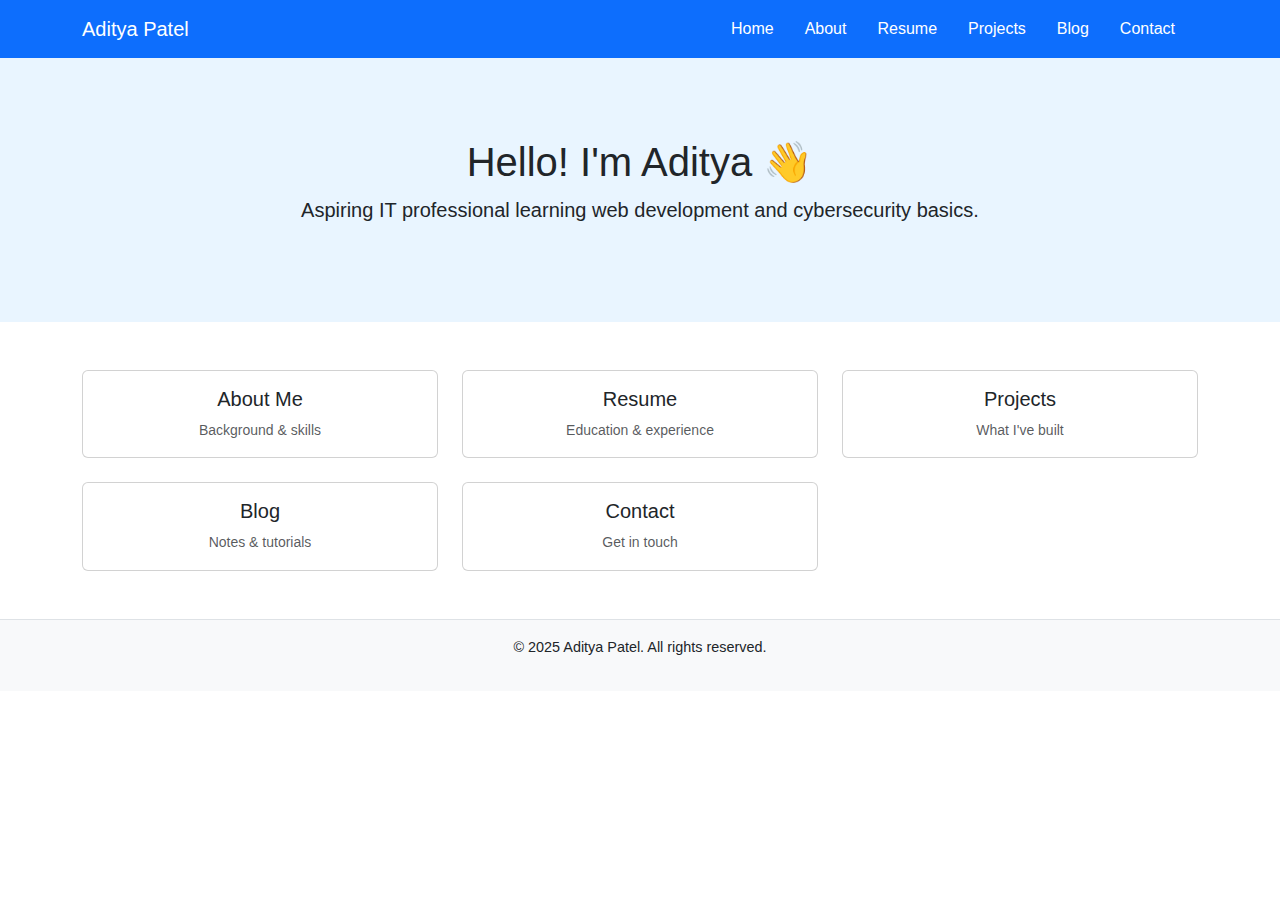
<file: index.html>
<!DOCTYPE html>
<html lang="en">
<head>
  <meta charset="UTF-8">
  <meta name="viewport" content="width=device-width, initial-scale=1.0">
  <title>Home | Aditya Patel</title>
  
<link href="https://cdn.jsdelivr.net/npm/bootstrap@5.3.3/dist/css/bootstrap.min.css" rel="stylesheet">
<link rel="stylesheet" href="style.css">

  <style>
    #hero {
        background:#e9f5ff;
        padding: 80px 0;
        text-align:center;
    }
    #hero img {
        border-radius:50%;
        width:150px;
        height:150px;
        object-fit:cover;
        margin-bottom:20px;
    }
    .link-card {
        transition: transform 0.2s;
    }
    .link-card:hover {
        transform: translateY(-5px);
    }
  </style>
</head>
<body>
  
<nav class="navbar navbar-expand-lg navbar-dark">
  <div class="container">
    <a class="navbar-brand" href="index.html">Aditya Patel</a>
    <button class="navbar-toggler" type="button" data-bs-toggle="collapse" data-bs-target="#navbarNav">
      <span class="navbar-toggler-icon"></span>
    </button>
    <div class="collapse navbar-collapse" id="navbarNav">
      <ul class="navbar-nav ms-auto">
        <li class="nav-item"><a class="nav-link" href="index.html">Home</a></li>
        <li class="nav-item"><a class="nav-link" href="about.html">About</a></li>
        <li class="nav-item"><a class="nav-link" href="resume.html">Resume</a></li>
        <li class="nav-item"><a class="nav-link" href="projects.html">Projects</a></li>
        <li class="nav-item"><a class="nav-link" href="blog.html">Blog</a></li>
        <li class="nav-item"><a class="nav-link" href="contact.html">Contact</a></li>
      </ul>
    </div>
  </div>
</nav>

  <section id="hero">
   
    <h1>Hello! I'm Aditya 👋</h1>
    <p class="lead">Aspiring IT professional learning web development and cybersecurity basics.</p>
  </section>

  <!-- Clickable portfolio sections -->
  <section class="container my-5">
    <div class="row g-4">
      <div class="col-6 col-md-4">
        <a href="about.html" class="text-decoration-none">
          <div class="card link-card h-100 text-center">
            <div class="card-body">
              <h5 class="card-title">About Me</h5>
              <p class="card-text small text-muted">Background &amp; skills</p>
            </div>
          </div>
        </a>
      </div>
      <div class="col-6 col-md-4">
        <a href="resume.html" class="text-decoration-none">
          <div class="card link-card h-100 text-center">
            <div class="card-body">
              <h5 class="card-title">Resume</h5>
              <p class="card-text small text-muted">Education &amp; experience</p>
            </div>
          </div>
        </a>
      </div>
      <div class="col-6 col-md-4">
        <a href="projects.html" class="text-decoration-none">
          <div class="card link-card h-100 text-center">
            <div class="card-body">
              <h5 class="card-title">Projects</h5>
              <p class="card-text small text-muted">What I've built</p>
            </div>
          </div>
        </a>
      </div>
      <div class="col-6 col-md-4">
        <a href="blog.html" class="text-decoration-none">
          <div class="card link-card h-100 text-center">
            <div class="card-body">
              <h5 class="card-title">Blog</h5>
              <p class="card-text small text-muted">Notes &amp; tutorials</p>
            </div>
          </div>
        </a>
      </div>
      <div class="col-6 col-md-4">
        <a href="contact.html" class="text-decoration-none">
          <div class="card link-card h-100 text-center">
            <div class="card-body">
              <h5 class="card-title">Contact</h5>
              <p class="card-text small text-muted">Get in touch</p>
            </div>
          </div>
        </a>
      </div>
    </div>
  </section>

  
<footer>
  <p>&copy; 2025 Aditya Patel. All rights reserved.</p>
</footer>

  <script src="https://cdn.jsdelivr.net/npm/bootstrap@5.3.3/dist/js/bootstrap.bundle.min.js"></script>
</body>
</html>
</file>
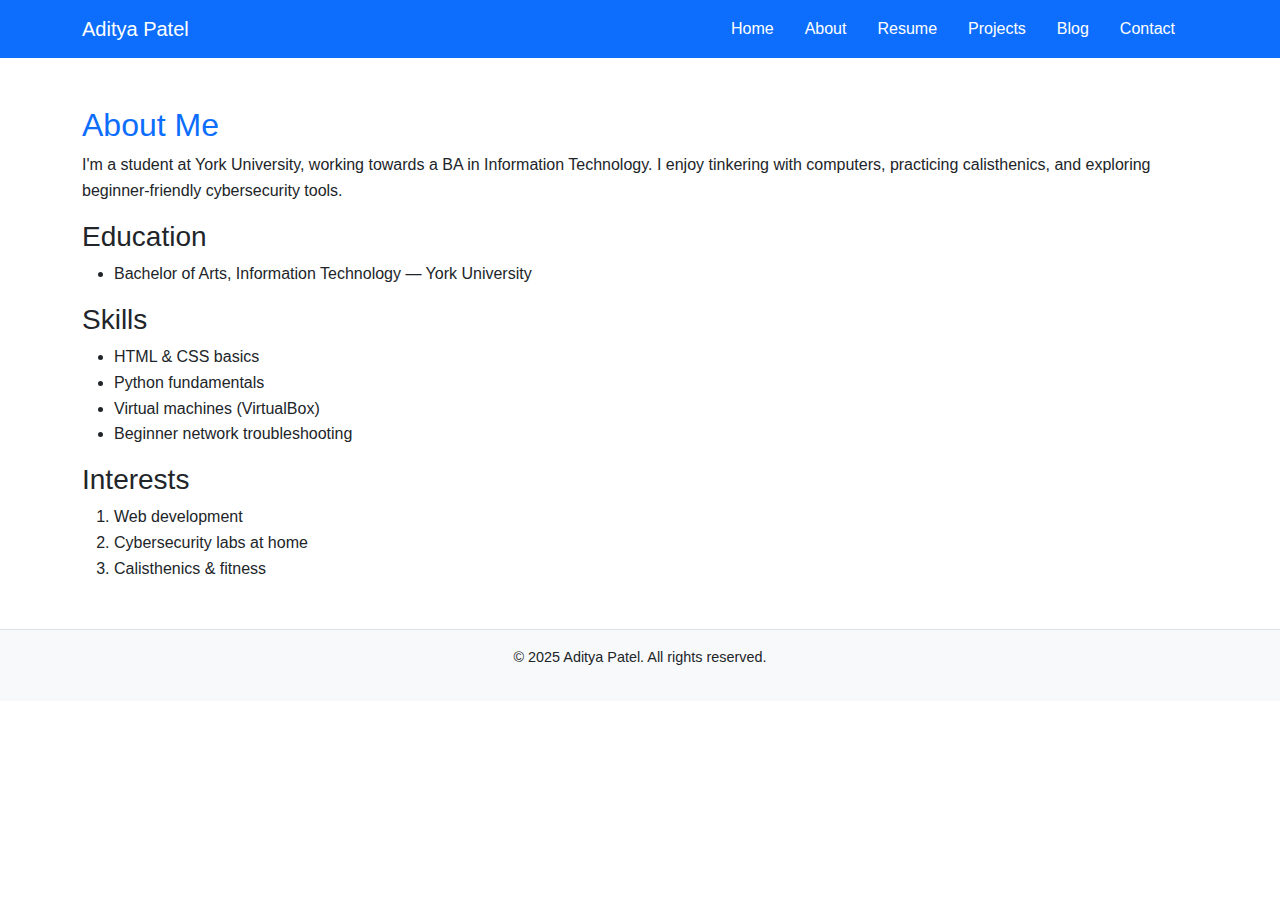
<file: about.html>
<!DOCTYPE html>
<html lang="en">
<head>
  <meta charset="UTF-8">
  <meta name="viewport" content="width=device-width, initial-scale=1.0">
  <title>About | Aditya Patel</title>
  
<link href="https://cdn.jsdelivr.net/npm/bootstrap@5.3.3/dist/css/bootstrap.min.css" rel="stylesheet">
<link rel="stylesheet" href="style.css">

  <style>
    h2 {
        color:#0d6efd;
    }
  </style>
</head>
<body>
  
<nav class="navbar navbar-expand-lg navbar-dark">
  <div class="container">
    <a class="navbar-brand" href="index.html">Aditya Patel</a>
    <button class="navbar-toggler" type="button" data-bs-toggle="collapse" data-bs-target="#navbarNav">
      <span class="navbar-toggler-icon"></span>
    </button>
    <div class="collapse navbar-collapse" id="navbarNav">
      <ul class="navbar-nav ms-auto">
        <li class="nav-item"><a class="nav-link" href="index.html">Home</a></li>
        <li class="nav-item"><a class="nav-link" href="about.html">About</a></li>
        <li class="nav-item"><a class="nav-link" href="resume.html">Resume</a></li>
        <li class="nav-item"><a class="nav-link" href="projects.html">Projects</a></li>
        <li class="nav-item"><a class="nav-link" href="blog.html">Blog</a></li>
        <li class="nav-item"><a class="nav-link" href="contact.html">Contact</a></li>
      </ul>
    </div>
  </div>
</nav>

  <div class="container my-5">
    <h2>About Me</h2>
    <p>I'm a student at York University, working towards a BA in Information Technology. I enjoy tinkering with computers, practicing calisthenics, and exploring beginner‑friendly cybersecurity tools.</p>

    <h3>Education</h3>
    <ul>
      <li>Bachelor of Arts, Information Technology — York University </li>
    </ul>

    <h3>Skills</h3>
    <ul>
      <li>HTML &amp; CSS basics</li>
      <li>Python fundamentals</li>
      <li>Virtual machines (VirtualBox)</li>
      <li>Beginner network troubleshooting</li>
    </ul>

    <h3>Interests</h3>
    <ol>
      <li>Web development</li>
      <li>Cybersecurity labs at home</li>
      <li>Calisthenics &amp; fitness</li>
    </ol>
  </div>
  
<footer>
  <p>&copy; 2025 Aditya Patel. All rights reserved.</p>
</footer>

  <script src="https://cdn.jsdelivr.net/npm/bootstrap@5.3.3/dist/js/bootstrap.bundle.min.js"></script>
</body>
</html>
</file>
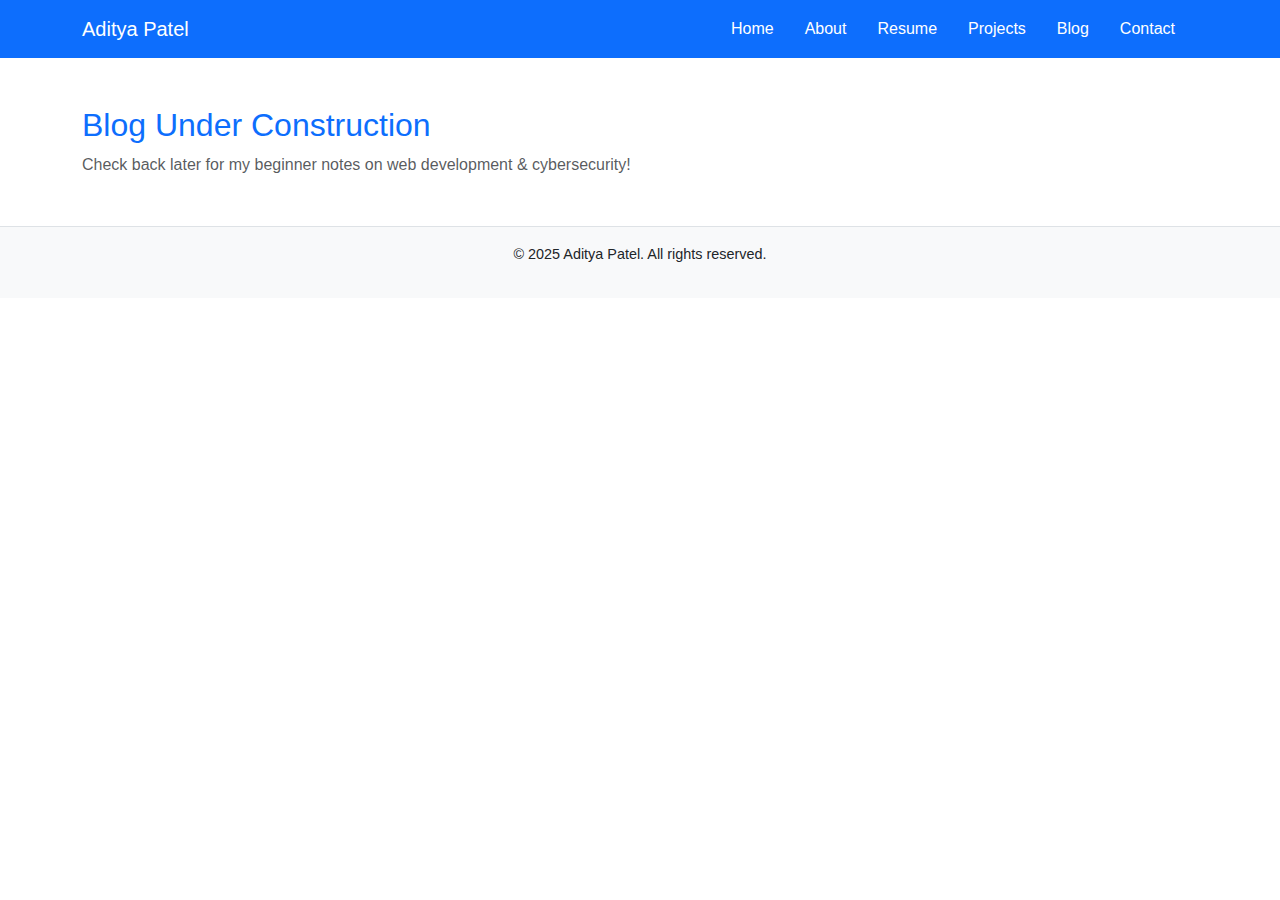
<file: blog.html>
<!DOCTYPE html>
<html lang="en">
<head>
  <meta charset="UTF-8">
  <meta name="viewport" content="width=device-width, initial-scale=1.0">
  <title>Blog | Aditya Patel</title>
  
<link href="https://cdn.jsdelivr.net/npm/bootstrap@5.3.3/dist/css/bootstrap.min.css" rel="stylesheet">
<link rel="stylesheet" href="style.css">

  <style>
    h2 {
        color:#0d6efd;
    }
  </style>
</head>
<body>
  
<nav class="navbar navbar-expand-lg navbar-dark">
  <div class="container">
    <a class="navbar-brand" href="index.html">Aditya Patel</a>
    <button class="navbar-toggler" type="button" data-bs-toggle="collapse" data-bs-target="#navbarNav">
      <span class="navbar-toggler-icon"></span>
    </button>
    <div class="collapse navbar-collapse" id="navbarNav">
      <ul class="navbar-nav ms-auto">
        <li class="nav-item"><a class="nav-link" href="index.html">Home</a></li>
        <li class="nav-item"><a class="nav-link" href="about.html">About</a></li>
        <li class="nav-item"><a class="nav-link" href="resume.html">Resume</a></li>
        <li class="nav-item"><a class="nav-link" href="projects.html">Projects</a></li>
        <li class="nav-item"><a class="nav-link" href="blog.html">Blog</a></li>
        <li class="nav-item"><a class="nav-link" href="contact.html">Contact</a></li>
      </ul>
    </div>
  </div>
</nav>

  <div class="container my-5">
    <h2>Blog Under Construction</h2>
    <p class="text-muted">Check back later for my beginner notes on web development &amp; cybersecurity!</p>
  </div>
  
<footer>
  <p>&copy; 2025 Aditya Patel. All rights reserved.</p>
</footer>

  <script src="https://cdn.jsdelivr.net/npm/bootstrap@5.3.3/dist/js/bootstrap.bundle.min.js"></script>
</body>
</html>
</file>
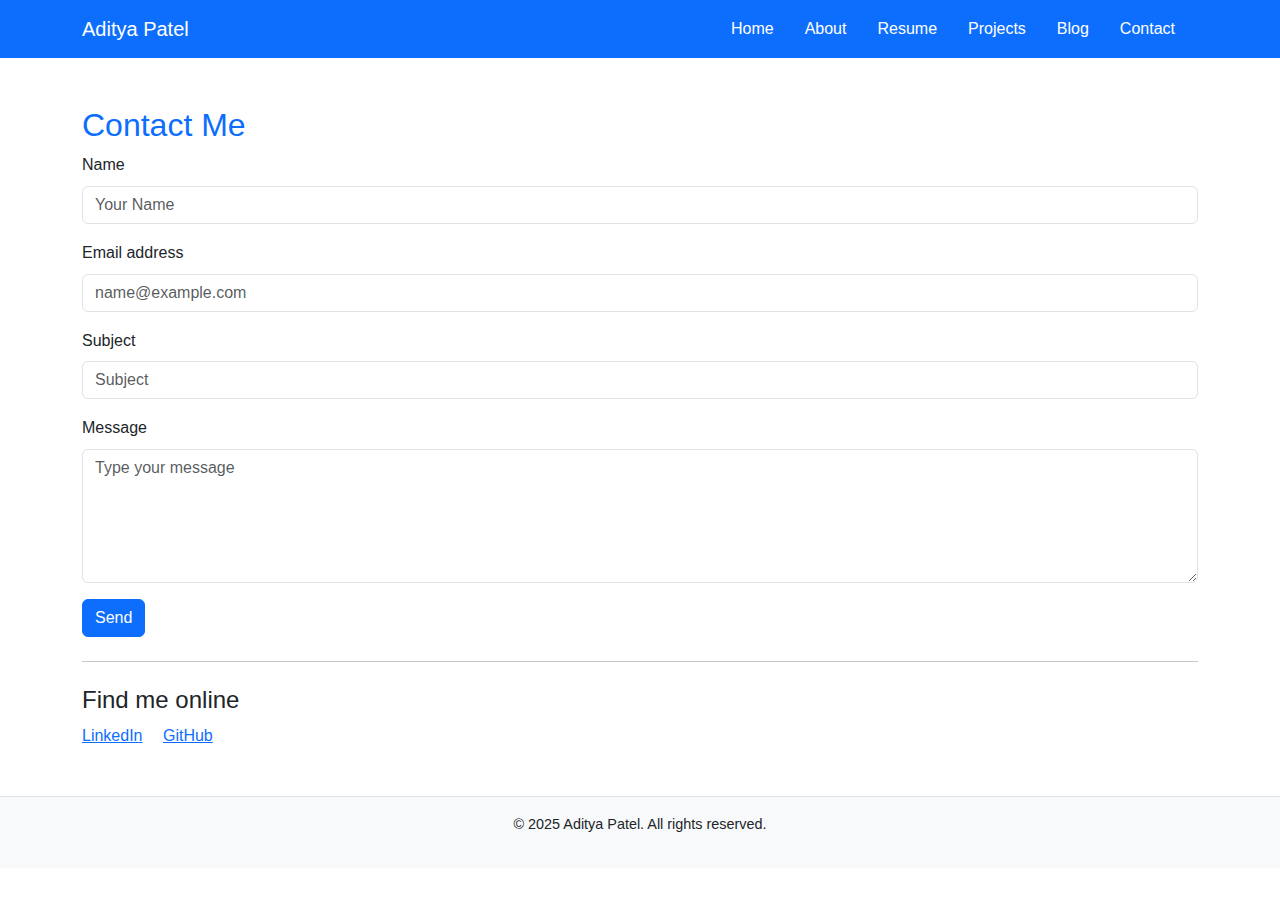
<file: contact.html>
<!DOCTYPE html>
<html lang="en">
<head>
  <meta charset="UTF-8">
  <meta name="viewport" content="width=device-width, initial-scale=1.0">
  <title>Contact | Aditya Patel</title>
  
<link href="https://cdn.jsdelivr.net/npm/bootstrap@5.3.3/dist/css/bootstrap.min.css" rel="stylesheet">
<link rel="stylesheet" href="style.css">

  <style>
    h2 {
        color:#0d6efd;
    }
  </style>
</head>
<body>
  
<nav class="navbar navbar-expand-lg navbar-dark">
  <div class="container">
    <a class="navbar-brand" href="index.html">Aditya Patel</a>
    <button class="navbar-toggler" type="button" data-bs-toggle="collapse" data-bs-target="#navbarNav">
      <span class="navbar-toggler-icon"></span>
    </button>
    <div class="collapse navbar-collapse" id="navbarNav">
      <ul class="navbar-nav ms-auto">
        <li class="nav-item"><a class="nav-link" href="index.html">Home</a></li>
        <li class="nav-item"><a class="nav-link" href="about.html">About</a></li>
        <li class="nav-item"><a class="nav-link" href="resume.html">Resume</a></li>
        <li class="nav-item"><a class="nav-link" href="projects.html">Projects</a></li>
        <li class="nav-item"><a class="nav-link" href="blog.html">Blog</a></li>
        <li class="nav-item"><a class="nav-link" href="contact.html">Contact</a></li>
      </ul>
    </div>
  </div>
</nav>

  <div class="container my-5">
    <h2>Contact Me</h2>
    <form>
      <div class="mb-3">
        <label for="name" class="form-label">Name</label>
        <input type="text" id="name" class="form-control" placeholder="Your Name">
      </div>
      <div class="mb-3">
        <label for="email" class="form-label">Email address</label>
        <input type="email" id="email" class="form-control" placeholder="name@example.com">
      </div>
      <div class="mb-3">
        <label for="subject" class="form-label">Subject</label>
        <input type="text" id="subject" class="form-control" placeholder="Subject">
      </div>
      <div class="mb-3">
        <label for="message" class="form-label">Message</label>
        <textarea id="message" class="form-control" rows="5" placeholder="Type your message"></textarea>
      </div>
      <button type="submit" class="btn btn-primary" style="background-color:#0d6efd;">Send</button>
    </form>
    <hr class="my-4">
    <h4>Find me online</h4>
    <a href="https://www.linkedin.com/in/aditya-patel-10170b22b" class="me-3">LinkedIn</a>
    <a href="https://github.com/goodguyadi">GitHub</a>
  </div>
  
<footer>
  <p>&copy; 2025 Aditya Patel. All rights reserved.</p>
</footer>

  <script src="https://cdn.jsdelivr.net/npm/bootstrap@5.3.3/dist/js/bootstrap.bundle.min.js"></script>
</body>
</html>
</file>
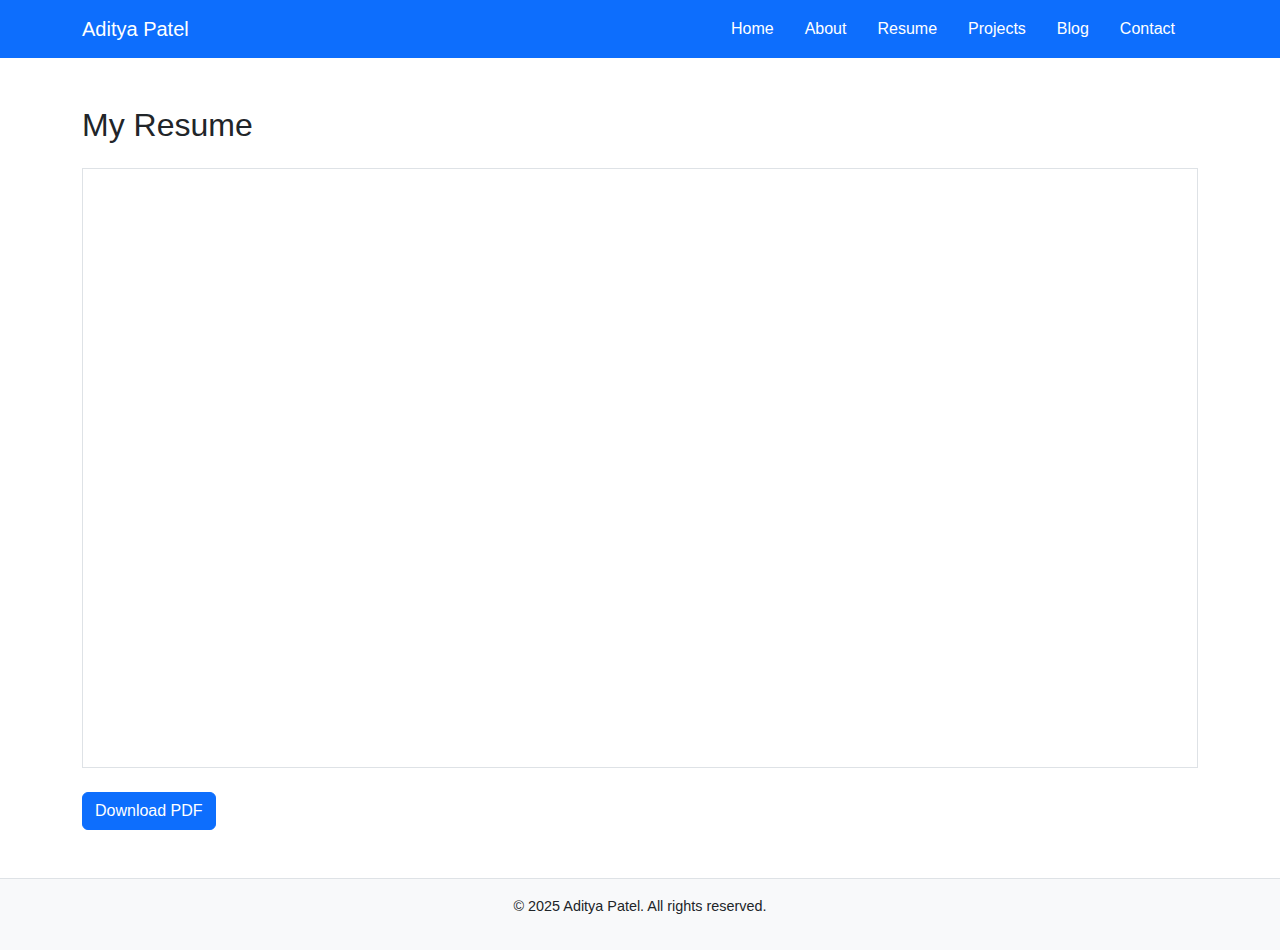
<file: resume.html>
<!DOCTYPE html>
<html lang="en">
<head>
  <meta charset="UTF-8">
  <meta name="viewport" content="width=device-width, initial-scale=1.0">
  <title>Resume | Aditya Patel</title>
  
<link href="https://cdn.jsdelivr.net/npm/bootstrap@5.3.3/dist/css/bootstrap.min.css" rel="stylesheet">
<link rel="stylesheet" href="style.css">

  <style>
    iframe {
        width:100%;
        height:600px;
        border:1px solid #dee2e6;
    }
  </style>
</head>
<body>
  
<nav class="navbar navbar-expand-lg navbar-dark">
  <div class="container">
    <a class="navbar-brand" href="index.html">Aditya Patel</a>
    <button class="navbar-toggler" type="button" data-bs-toggle="collapse" data-bs-target="#navbarNav">
      <span class="navbar-toggler-icon"></span>
    </button>
    <div class="collapse navbar-collapse" id="navbarNav">
      <ul class="navbar-nav ms-auto">
        <li class="nav-item"><a class="nav-link" href="index.html">Home</a></li>
        <li class="nav-item"><a class="nav-link" href="about.html">About</a></li>
        <li class="nav-item"><a class="nav-link" href="resume.html">Resume</a></li>
        <li class="nav-item"><a class="nav-link" href="projects.html">Projects</a></li>
        <li class="nav-item"><a class="nav-link" href="blog.html">Blog</a></li>
        <li class="nav-item"><a class="nav-link" href="contact.html">Contact</a></li>
      </ul>
    </div>
  </div>
</nav>

  <div class="container my-5">
    <h2 class="mb-4">My Resume</h2>
    <iframe src="Resume.pdf" title="Embedded Resume"></iframe>
    <div class="mt-3">
      <a class="btn btn-primary" href="Resume.pdf" download>Download PDF</a>
    </div>
  </div>
  
<footer>
  <p>&copy; 2025 Aditya Patel. All rights reserved.</p>
</footer>

  <script src="https://cdn.jsdelivr.net/npm/bootstrap@5.3.3/dist/js/bootstrap.bundle.min.js"></script>
</body>
</html>
</file>
<file: style.css>
/* External CSS: shared across all pages */
body {
    font-family: Arial, sans-serif;
    line-height: 1.6;
    margin: 0;
    padding: 0;
}

nav {
    background-color: #0d6efd;
}

nav a {
    color: #fff !important;
    margin-right: 15px;
    text-decoration: none;
}

footer {
    background-color: #f8f9fa;
    text-align: center;
    padding: 1rem 0;
    font-size: 0.9rem;
    position: relative;
    bottom: 0;
    width: 100%;
    border-top: 1px solid #dee2e6;
}

.card-img-top {
    height: 180px;
    object-fit: cover;
}
</file>
